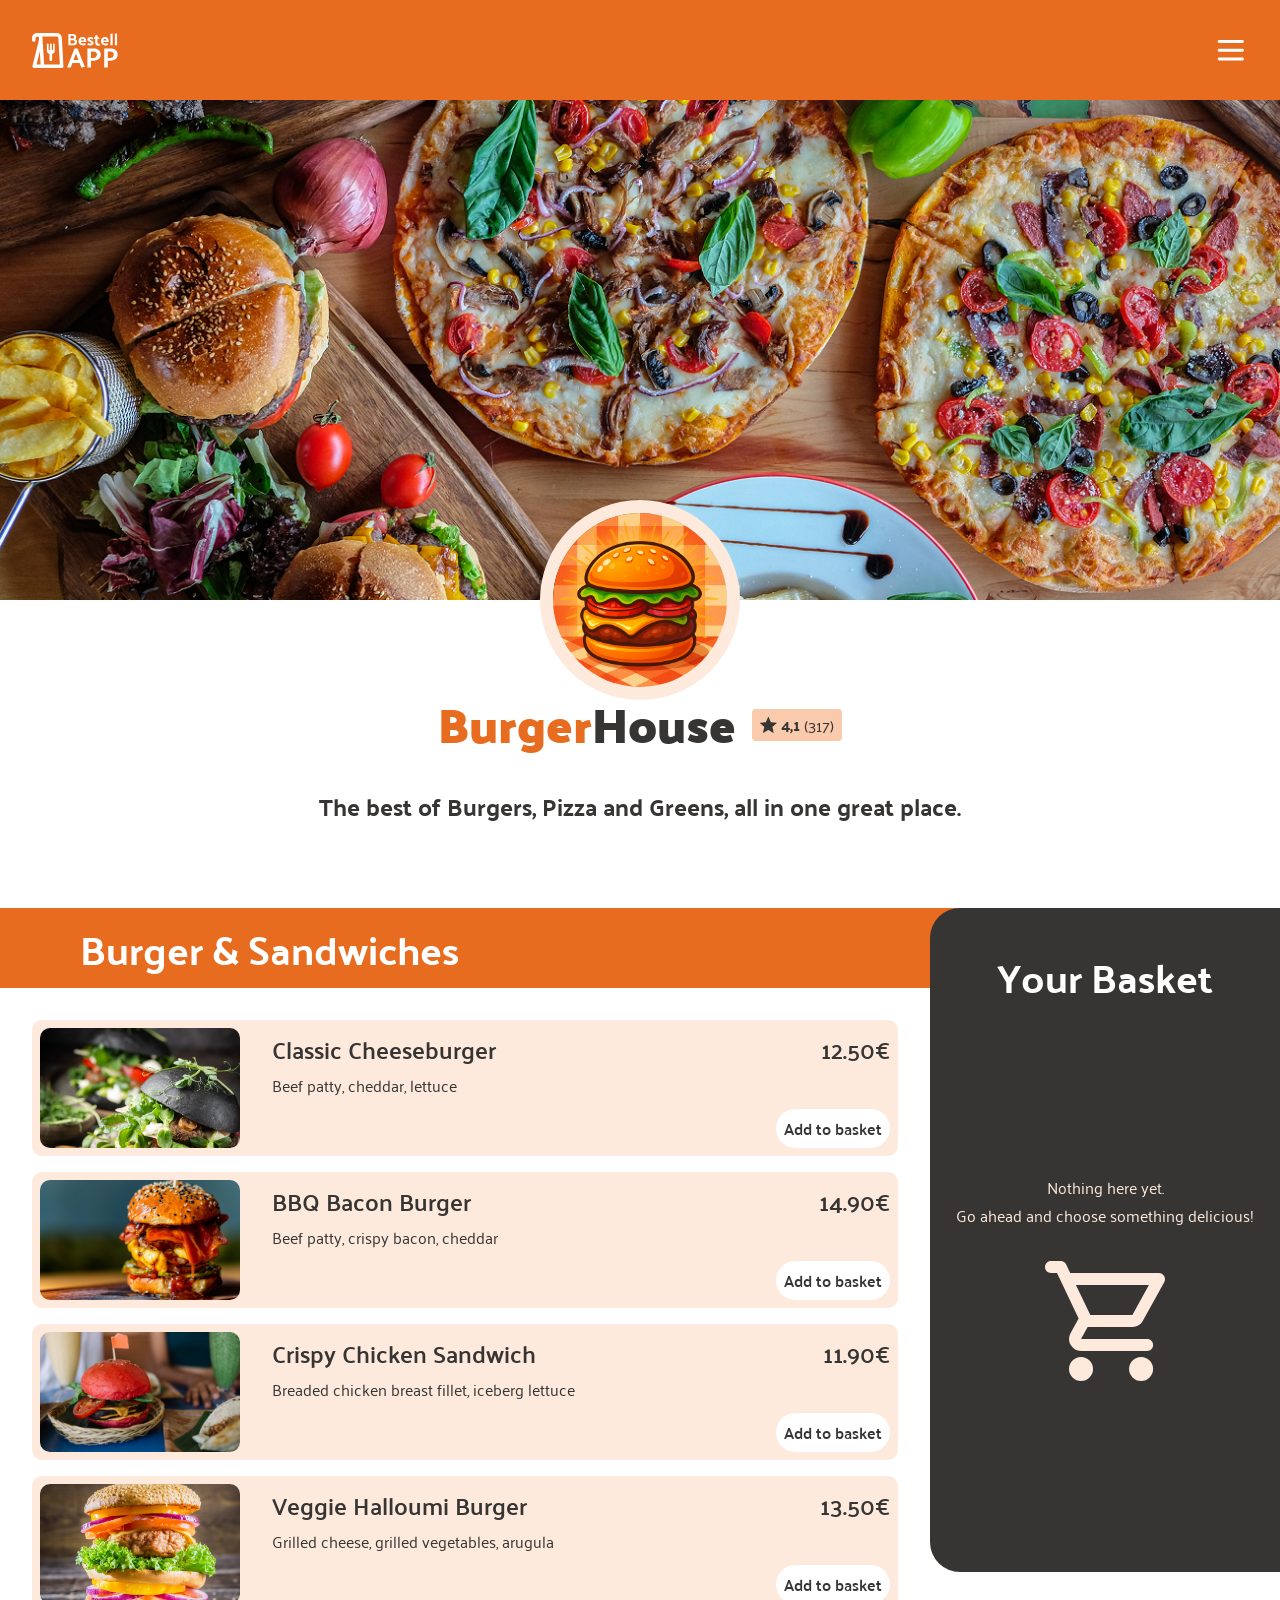
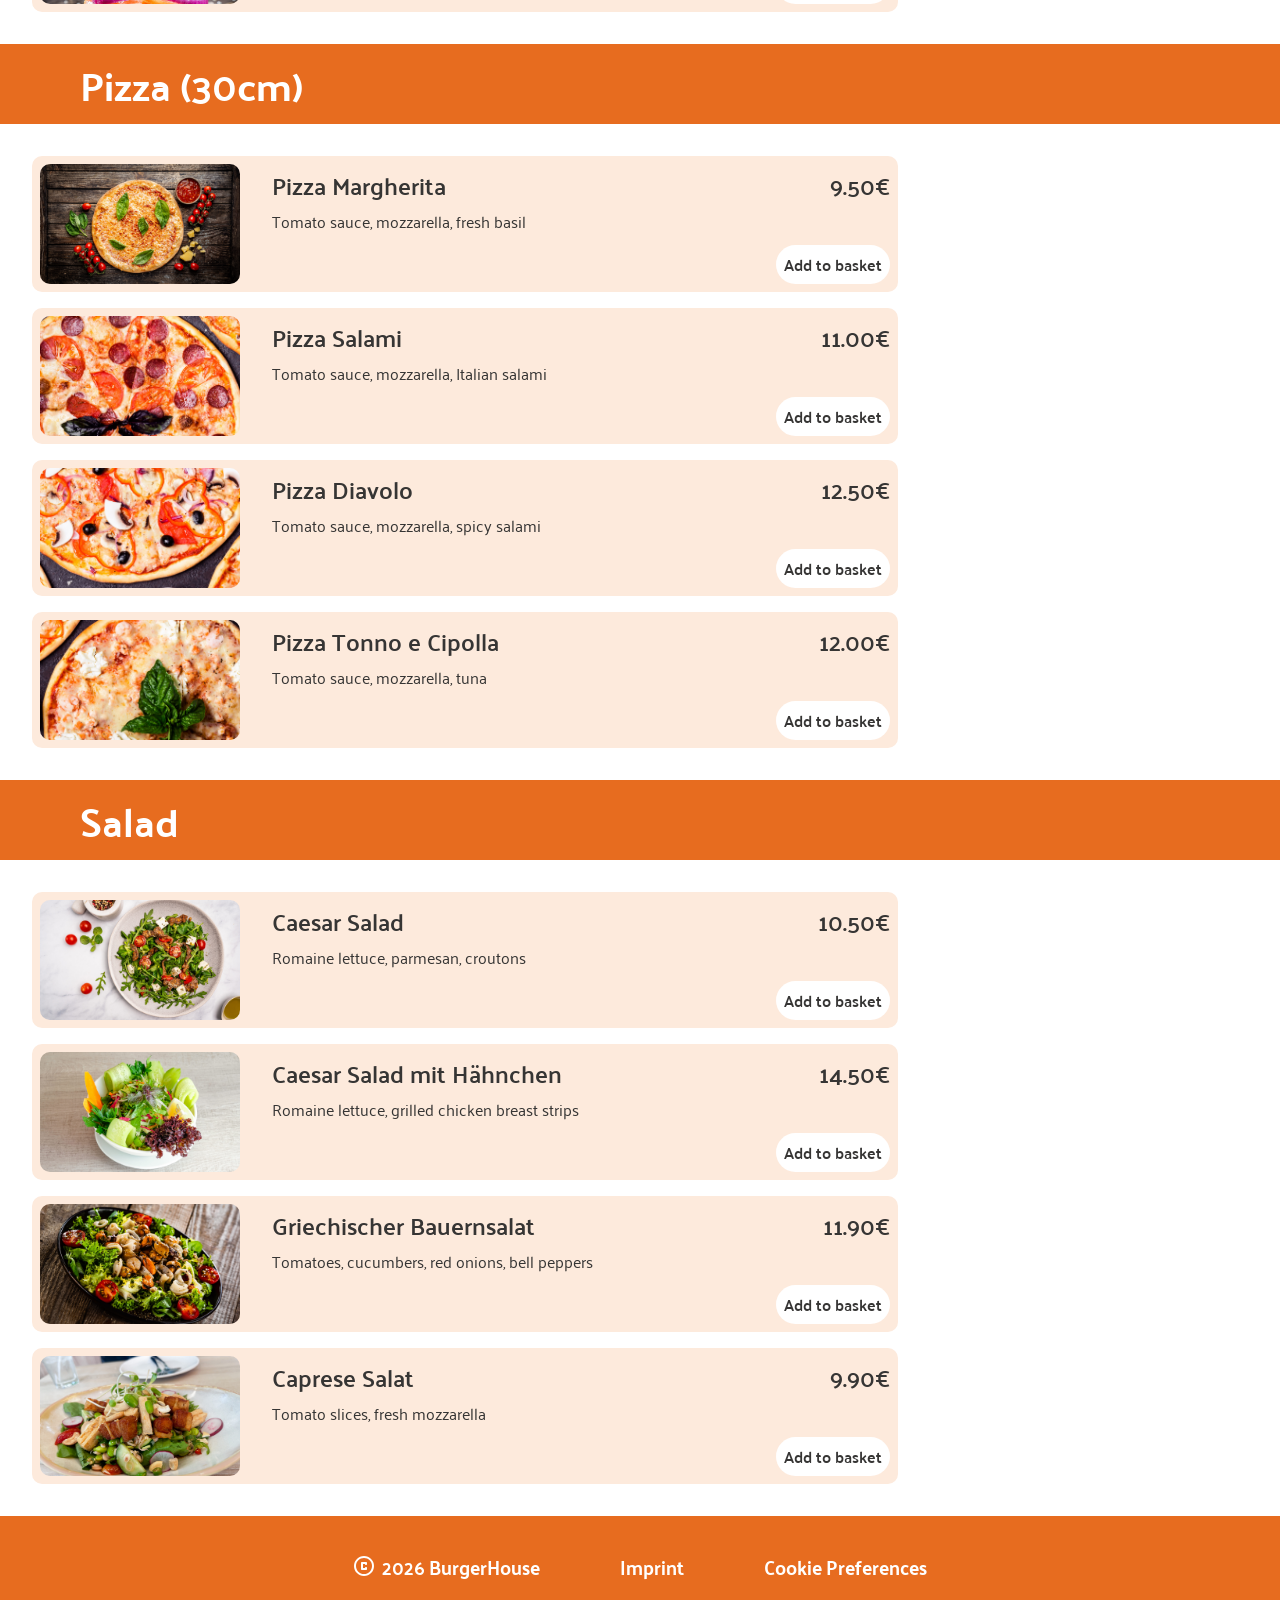
<file: index.html>
<!doctype html>
<html lang="en">
  <head>
    <meta charset="UTF-8" />
    <meta name="viewport" content="width=device-width, initial-scale=1.0" />
    <title>Bestell App</title>

    <link
      rel="shortcut icon"
      href="./assets/icon/header-logo.svg"
      type="image/x-icon"
    />
    <link rel="stylesheet" href="./style.css" />
    <script type="module" src="./script.js"></script>
  </head>
  <body>
    <header class="header">
      <div class="header__imgContainer">
        <img
          src="./assets/icon/header-logo.svg"
          alt="Order icon"
          class="header__img"
        />
        <img
          id="burger-menu-id"
          src="./assets/icon/header-menu.svg"
          alt="Just a Placeholder"
          class="header__img"
        />
      </div>
    </header>
    <main class="main">
      <div>
        <img
          class="hero__logo"
          src="./assets/img/hero-logo.png"
          alt="Burgerhouse icon"
        />
      </div>
      <section class="hero">
        <div class="hero__imageContainer">
          <img
            class="hero__image"
            src="./assets/img/hero-image.png"
            alt="Burger and Pizza on a Table"
          />
        </div>
        <div class="hero__title">
          <div class="hero__titleInnerContainer">
            <h1>Burger<span>House</span></h1>
            <div class="hero__reviewContainer">
              <img
                src="./assets/icon/star-icon.svg"
                alt=""
                aria-hidden="true"
              />
              <p class="hero__reviewRating">4,1</p>
              <p>(317)</p>
            </div>
          </div>
          <p class="hero__subtitle">
            The best of Burgers, Pizza and Greens, all in one great place.
          </p>
        </div>
      </section>
      <section class="content">
        <section id="catWrapper-id" class="content__catWrapper"></section>
        <aside id="basketWrapper-id" class="content__basketWrapper" role="presentation" aria-label="The Basket Wrapper"></aside>
        <aside id="mobileBasketWrapper-id" class="basketMobile" role="presentation" aria-label="The Mobile Basket Wrapper">
        </aside>
        <dialog id="dialog-id" class="dialog">
          <header class="dialog__header">
            <button
              class="quantityBtn quantityBtn--close"
              data-action="DIALOG_CLOSE"
              aria-label="close the dialog"
            >
              <svg
                width="16"
                height="16"
                viewBox="0 0 16 16"
                fill="none"
                xmlns="http://www.w3.org/2000/svg"
              >
                <path
                  d="M8 9.70342L2.03802 15.6654C1.81496 15.8885 1.53105 16 1.18631 16C0.841572 16 0.557668 15.8885 0.334601 15.6654C0.111534 15.4423 0 15.1584 0 14.8137C0 14.4689 0.111534 14.185 0.334601 13.962L6.29658 8L0.334601 2.03802C0.111534 1.81496 0 1.53105 0 1.18631C0 0.841572 0.111534 0.557668 0.334601 0.334601C0.557668 0.111534 0.841572 0 1.18631 0C1.53105 0 1.81496 0.111534 2.03802 0.334601L8 6.29658L13.962 0.334601C14.185 0.111534 14.4689 0 14.8137 0C15.1584 0 15.4423 0.111534 15.6654 0.334601C15.8885 0.557668 16 0.841572 16 1.18631C16 1.53105 15.8885 1.81496 15.6654 2.03802L9.70342 8L15.6654 13.962C15.8885 14.185 16 14.4689 16 14.8137C16 15.1584 15.8885 15.4423 15.6654 15.6654C15.4423 15.8885 15.1584 16 14.8137 16C14.4689 16 14.185 15.8885 13.962 15.6654L8 9.70342Z"
                  fill="currentColor"
                />
              </svg>
            </button>
          </header>
          <div class="dialog__main">
            <img
              class="dialog__carRideKeyFr"
              src="./assets/icon/ordered-car-icon.png"
              alt="A yellow burger bus"
            />
            <div class="dialog__textBox">
              <strong>Order confirmed!</strong>
              <p>Your food is on the way!</p>
            </div>
          </div>
        </dialog>
      </section>
    </main>
    <footer class="footer">
      <div class="footer__innerContainer">
        <p class="footer__copyright">
          <span
            ><img
              src="./assets/icon/copyright-icon.svg"
              alt=""
              aria-hidden="true" /></span
          >2026 BurgerHouse
        </p>
        <nav aria-label="Desktop Footer Menu">
          <ul class="footer__navList">
            <li>
              <a href="./sites/impressum.html" aria-label="Link to Imprint">Imprint</a>
            </li>
            <li>
              <a href="#" aria-label="Just a Placeholder">Cookie Preferences</a>
            </li>
          </ul>
        </nav>
      </div>
      <nav id="navBar-id" class="mobileNavBar" aria-label="Mobile Navigation">
        <ul>
          <li>
            <button class="navBtn" disabled>
              <svg
                width="22"
                height="24"
                viewBox="0 0 22 24"
                fill="none"
                xmlns="http://www.w3.org/2000/svg"
              >
                <path
                  d="M2.75 21.2571H6.875V14.4C6.875 14.0114 7.00677 13.6857 7.27031 13.4229C7.53385 13.16 7.86042 13.0286 8.25 13.0286H13.75C14.1396 13.0286 14.4661 13.16 14.7297 13.4229C14.9932 13.6857 15.125 14.0114 15.125 14.4V21.2571H19.25V8.91429L11 2.74286L2.75 8.91429V21.2571ZM0 21.2571V8.91429C0 8.48 0.0973958 8.06857 0.292188 7.68C0.486979 7.29143 0.75625 6.97143 1.1 6.72L9.35 0.548571C9.83125 0.182857 10.3813 0 11 0C11.6187 0 12.1687 0.182857 12.65 0.548571L20.9 6.72C21.2437 6.97143 21.513 7.29143 21.7078 7.68C21.9026 8.06857 22 8.48 22 8.91429V21.2571C22 22.0114 21.7307 22.6571 21.1922 23.1943C20.6536 23.7314 20.0063 24 19.25 24H13.75C13.3604 24 13.0339 23.8686 12.7703 23.6057C12.5068 23.3429 12.375 23.0171 12.375 22.6286V15.7714H9.625V22.6286C9.625 23.0171 9.49323 23.3429 9.22969 23.6057C8.96615 23.8686 8.63958 24 8.25 24H2.75C1.99375 24 1.34635 23.7314 0.807813 23.1943C0.269271 22.6571 0 22.0114 0 21.2571Z"
                  fill="currentColor"
                  stroke="currentColor"
                  stroke-width="0.2"
                />
              </svg>
            </button>
          </li>
          <li>
            <button class="navBtn" disabled>
              <svg
                width="22"
                height="24"
                viewBox="0 0 22 24"
                fill="none"
                xmlns="http://www.w3.org/2000/svg"
              >
                <path
                  d="M12 12C10.35 12 8.9375 11.4125 7.7625 10.2375C6.5875 9.0625 6 7.65 6 6C6 4.35 6.5875 2.9375 7.7625 1.7625C8.9375 0.5875 10.35 0 12 0C13.65 0 15.0625 0.5875 16.2375 1.7625C17.4125 2.9375 18 4.35 18 6C18 7.65 17.4125 9.0625 16.2375 10.2375C15.0625 11.4125 13.65 12 12 12ZM0 21V19.8C0 18.95 0.21875 18.1688 0.65625 17.4562C1.09375 16.7437 1.675 16.2 2.4 15.825C3.95 15.05 5.525 14.4688 7.125 14.0813C8.725 13.6937 10.35 13.5 12 13.5C13.65 13.5 15.275 13.6937 16.875 14.0813C18.475 14.4688 20.05 15.05 21.6 15.825C22.325 16.2 22.9062 16.7437 23.3438 17.4562C23.7812 18.1688 24 18.95 24 19.8V21C24 21.825 23.7063 22.5313 23.1188 23.1188C22.5313 23.7063 21.825 24 21 24H3C2.175 24 1.46875 23.7063 0.88125 23.1188C0.29375 22.5313 0 21.825 0 21ZM3 21H21V19.8C21 19.525 20.9313 19.275 20.7938 19.05C20.6563 18.825 20.475 18.65 20.25 18.525C18.9 17.85 17.5375 17.3438 16.1625 17.0063C14.7875 16.6688 13.4 16.5 12 16.5C10.6 16.5 9.2125 16.6688 7.8375 17.0063C6.4625 17.3438 5.1 17.85 3.75 18.525C3.525 18.65 3.34375 18.825 3.20625 19.05C3.06875 19.275 3 19.525 3 19.8V21ZM12 9C12.825 9 13.5313 8.70625 14.1188 8.11875C14.7063 7.53125 15 6.825 15 6C15 5.175 14.7063 4.46875 14.1188 3.88125C13.5313 3.29375 12.825 3 12 3C11.175 3 10.4688 3.29375 9.88125 3.88125C9.29375 4.46875 9 5.175 9 6C9 6.825 9.29375 7.53125 9.88125 8.11875C10.4688 8.70625 11.175 9 12 9Z"
                  fill="currentColor"
                  stroke="currentColor"
                  stroke-width="0.2"
                />
              </svg>
            </button>
          </li>
          <li>
            <button class="navBtn" disabled>
              <svg
                width="22"
                height="24"
                viewBox="0 0 22 24"
                fill="none"
                xmlns="http://www.w3.org/2000/svg"
              >
                <path
                  d="M1.49148 24C1.10155 24 0.789609 23.845 0.555651 23.535C0.321693 23.225 0.253455 22.88 0.350937 22.5L4.73765 4.5L4.67916 3.66C4.65967 3.32 4.54269 3.025 4.32823 2.775C4.11377 2.525 3.84081 2.4 3.50937 2.4C3.17793 2.4 2.90011 2.515 2.6759 2.745C2.45169 2.975 2.33958 3.26 2.33958 3.6V4.8C2.33958 5.14 2.22748 5.425 2.00327 5.655C1.77906 5.885 1.50123 6 1.16979 6C0.83835 6 0.560525 5.885 0.336315 5.655C0.112105 5.425 0 5.14 0 4.8V3.6C0 2.6 0.341189 1.75 1.02357 1.05C1.70595 0.35 2.53455 0 3.50937 0H16.4356C17.3714 0 18.1756 0.325 18.8483 0.975C19.5209 1.625 19.8864 2.43 19.9449 3.39L20.9978 22.74C21.0172 23.08 20.91 23.375 20.6761 23.625C20.4421 23.875 20.1594 24 19.828 24H1.49148ZM3.04146 21.6H5.76122L5.20557 12.48L3.04146 21.6ZM8.13005 21.6H18.5997L17.6054 3.54C17.5859 3.22 17.464 2.95 17.2398 2.73C17.0156 2.51 16.7475 2.4 16.4356 2.4H6.81403C6.89202 2.6 6.94076 2.795 6.96026 2.985C6.97975 3.175 6.99925 3.38 7.01875 3.6L8.13005 21.6ZM12.5753 19.2C12.8287 19.2 13.0383 19.115 13.204 18.945C13.3697 18.775 13.4526 18.56 13.4526 18.3V14.4C13.9595 14.28 14.3787 14.005 14.7101 13.575C15.0416 13.145 15.2073 12.65 15.2073 12.09V7.8C15.2073 7.64 15.1488 7.5 15.0318 7.38C14.9148 7.26 14.7784 7.2 14.6224 7.2C14.4664 7.2 14.3299 7.26 14.213 7.38C14.096 7.5 14.0375 7.64 14.0375 7.8V11.73H13.1601V7.8C13.1601 7.64 13.1017 7.5 12.9847 7.38C12.8677 7.26 12.7312 7.2 12.5753 7.2C12.4193 7.2 12.2828 7.26 12.1658 7.38C12.0488 7.5 11.9904 7.64 11.9904 7.8V11.73H11.113V7.8C11.113 7.64 11.0545 7.5 10.9375 7.38C10.8206 7.26 10.6841 7.2 10.5281 7.2C10.3721 7.2 10.2357 7.26 10.1187 7.38C10.0017 7.5 9.94322 7.64 9.94322 7.8V12.09C9.94322 12.65 10.1089 13.145 10.4404 13.575C10.7718 14.005 11.191 14.28 11.6979 14.4V18.3C11.6979 18.56 11.7808 18.775 11.9465 18.945C12.1122 19.115 12.3218 19.2 12.5753 19.2Z"
                  fill="currentColor"
                  stroke="currentColor"
                  stroke-width="0.2"
                />
              </svg>
            </button>
          </li>
          <li>
            <button class="navBtn" data-action="MOBILE_OPEN_BASKET" aria-label="Open Mobile Basket">
              <svg
                width="22"
                height="24"
                viewBox="0 0 22 24"
                fill="none"
                xmlns="http://www.w3.org/2000/svg"
              >
                <path
                  d="M7.20666 24C6.54605 24 5.98053 23.765 5.51009 23.295C5.03966 22.825 4.80444 22.26 4.80444 21.6C4.80444 20.94 5.03966 20.375 5.51009 19.905C5.98053 19.435 6.54605 19.2 7.20666 19.2C7.86727 19.2 8.43279 19.435 8.90323 19.905C9.37366 20.375 9.60888 20.94 9.60888 21.6C9.60888 22.26 9.37366 22.825 8.90323 23.295C8.43279 23.765 7.86727 24 7.20666 24ZM19.2178 24C18.5571 24 17.9916 23.765 17.5212 23.295C17.0508 22.825 16.8155 22.26 16.8155 21.6C16.8155 20.94 17.0508 20.375 17.5212 19.905C17.9916 19.435 18.5571 19.2 19.2178 19.2C19.8784 19.2 20.4439 19.435 20.9143 19.905C21.3848 20.375 21.62 20.94 21.62 21.6C21.62 22.26 21.3848 22.825 20.9143 23.295C20.4439 23.765 19.8784 24 19.2178 24ZM6.18572 4.8L9.06838 10.8H17.4761L20.7792 4.8H6.18572ZM5.04466 2.4H22.761C23.2215 2.4 23.5718 2.605 23.812 3.015C24.0522 3.425 24.0622 3.84 23.842 4.26L19.5781 11.94C19.3579 12.34 19.0626 12.65 18.6923 12.87C18.3219 13.09 17.9166 13.2 17.4761 13.2H8.52788L7.20666 15.6H20.4189C20.7592 15.6 21.0444 15.715 21.2747 15.945C21.5049 16.175 21.62 16.46 21.62 16.8C21.62 17.14 21.5049 17.425 21.2747 17.655C21.0444 17.885 20.7592 18 20.4189 18H7.20666C6.30583 18 5.6252 17.605 5.16477 16.815C4.70435 16.025 4.68433 15.24 5.10472 14.46L6.72621 11.52L2.40222 2.4H1.20111C0.860795 2.4 0.575532 2.285 0.345319 2.055C0.115106 1.825 0 1.54 0 1.2C0 0.86 0.115106 0.575 0.345319 0.345C0.575532 0.115 0.860795 0 1.20111 0H3.15291C3.37312 0 3.58331 0.06 3.7835 0.18C3.98368 0.3 4.13382 0.47 4.23391 0.69L5.04466 2.4Z"
                  fill="currentColor"
                  stroke="currentColor"
                  stroke-width="0.2"
                />
              </svg>
            </button>
          </li>
        </ul>
      </nav>
    </footer>
  </body>
</html>
</file>
<file: style.css>
@import url(./styles/fonts.css);
@import url(./styles/standard.css);
@import url(./styles/root.css);
@import url(./styles/component.css);
@import url(./styles/basket.css);
@import url(./styles/site.css);
@import url(./styles/main.css);
@import url(./styles/responsive.css);
</file>
